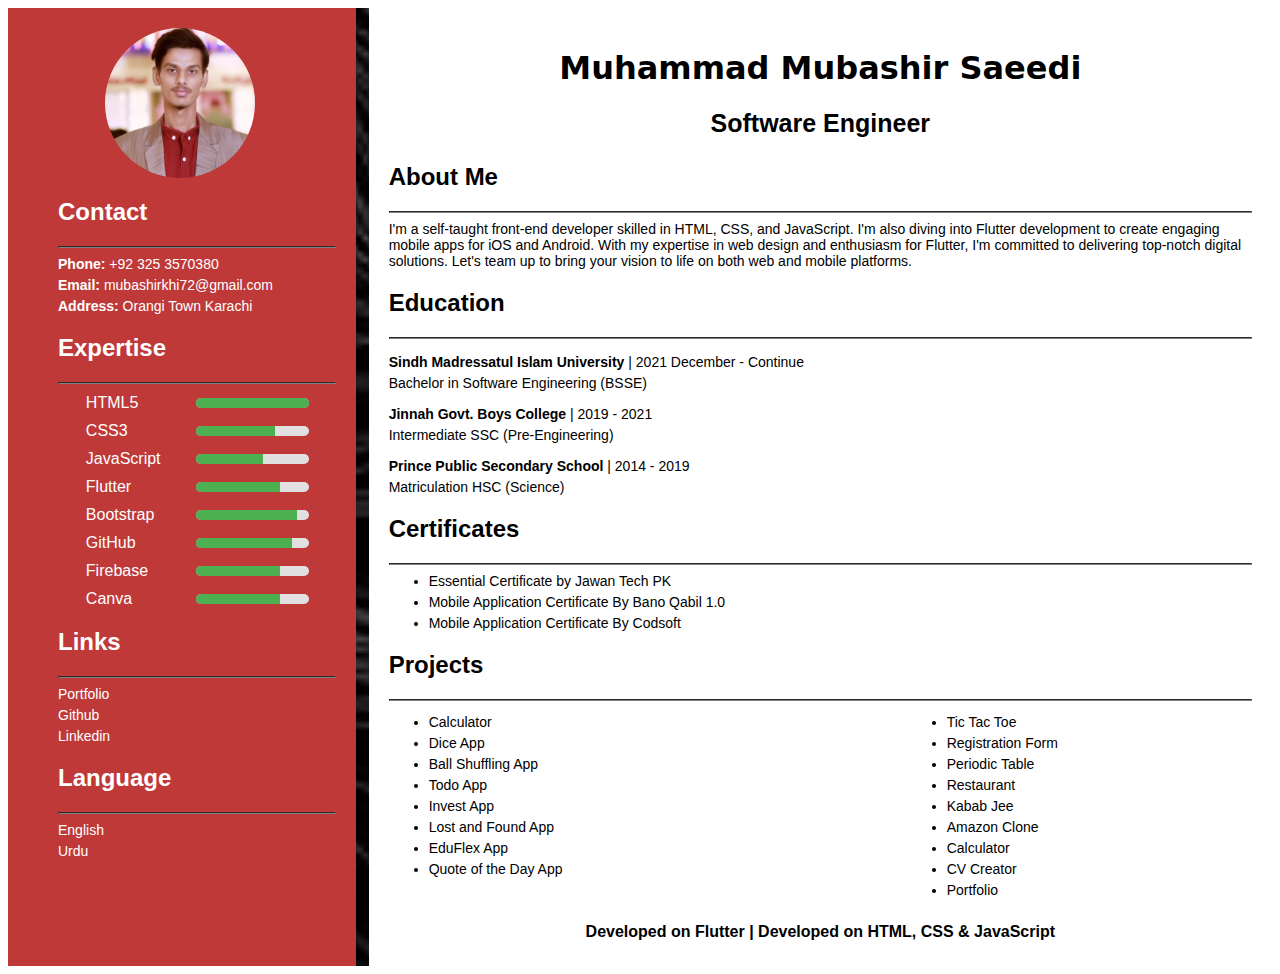
<file: Milestone 1 & 2/index.html>
<!DOCTYPE html>
<html lang="en">
<head>
  <meta charset="UTF-8">
  <meta name="viewport" content="width=device-width, initial-scale=1.0">
  <title>Resume Muhammad Mubashir</title>
  <link rel="stylesheet" href="styles.css">
</head>
<body>
  <div class="container">
    <!-- Left column: 3 columns -->
    <div class="left-column">
      <div class="profile-picture-container">
        <img src="./profile.jpg" alt="Profile Picture">
      </div>
            <div class="left">
        <h2 onclick="toggleSection('contact')">Contact</h2>
        <div id="contact" class="toggle-content">
          <hr>
          <p><strong>Phone:</strong> +92 325 3570380</p>
          <p><strong>Email:</strong> mubashirkhi72@gmail.com</p>
          <p><strong>Address:</strong> Orangi Town Karachi</p>
        </div>

        <h2 onclick="toggleSection('expertise')">Expertise</h2>
        <div id="expertise" class="toggle-content">
          <hr>
          <div class="skills-container">
            <div class="skill">
              <span class="skill-name">HTML5</span>
              <div class="progress-bar">
                <div class="progress" style="width: 100%;"></div>
              </div>
            </div>
            <div class="skill">
              <span class="skill-name">CSS3</span>
              <div class="progress-bar">
                <div class="progress" style="width: 70%;"></div>
              </div>
            </div>
            <div class="skill">
              <span class="skill-name">JavaScript</span>
              <div class="progress-bar">
                <div class="progress" style="width: 60%;"></div>
              </div>
            </div>
            <div class="skill">
              <span class="skill-name">Flutter</span>
              <div class="progress-bar">
                <div class="progress" style="width: 75%;"></div>
              </div>
            </div>
            <div class="skill">
              <span class="skill-name">Bootstrap</span>
              <div class="progress-bar">
                <div class="progress" style="width: 90%;"></div>
              </div>
            </div>
            <div class="skill">
              <span class="skill-name">GitHub</span>
              <div class="progress-bar">
                <div class="progress" style="width: 85%;"></div>
              </div>
            </div>
            <div class="skill">
              <span class="skill-name">Firebase</span>
              <div class="progress-bar">
                <div class="progress" style="width: 75%;"></div>
              </div>
            </div>
            <div class="skill">
              <span class="skill-name">Canva</span>
              <div class="progress-bar">
                <div class="progress" style="width: 75%;"></div>
              </div>
            </div>
          </div>
        </div>

        <h2 onclick="toggleSection('links')">Links</h2>
        <div id="links" class="toggle-content">
          <hr>
          <p><a href="https://portfolio-by-mubashir-sable.vercel.app/" class="link" target="_blank">Portfolio</a></p>
          <p><a href="https://github.com/muhammadmubashir72" class="link" target="_blank">Github</a></p>
          <p><a href="https://www.linkedin.com/in/muhammad-mubashir-saeedi/" class="link" target="_blank">Linkedin</a></p>
        </div>

        <h2 onclick="toggleSection('language')">Language</h2>
        <div id="language" class="toggle-content">
          <hr>
          <p>English</p>
          <p>Urdu</p>
        </div>
      </div>
    </div>

    <!-- Image Divider -->
    <div class="img-divider">
      <img src="./download (1).jpeg" alt="Divider Image">
    </div>

    <!-- Right column: 8 columns -->
    <div class="right-column">
      <h1>Muhammad Mubashir Saeedi</h1>
      <h3>Software Engineer</h3>

      <h2 onclick="toggleSection('about')">About Me</h2>
      <div id="about" class="toggle-content">
        <hr>
        <p>I'm a self-taught front-end developer skilled in HTML, CSS, and JavaScript. I'm also diving into Flutter development to create engaging mobile apps for iOS and Android. With my expertise in web design and enthusiasm for Flutter, I'm committed to delivering top-notch digital solutions. Let's team up to bring your vision to life on both web and mobile platforms.</p>
      </div>

      <h2 onclick="toggleSection('education')">Education</h2>
      <div id="education" class="toggle-content">
        <hr>
        <p class="head"><strong>Sindh Madressatul Islam University</strong> | 2021 December - Continue</p>
        <p>Bachelor in Software Engineering (BSSE)</p>
        <p class="head"><strong>Jinnah Govt. Boys College</strong> | 2019 - 2021</p>
        <p>Intermediate SSC (Pre-Engineering)</p>
        <p class="head"><strong>Prince Public Secondary School</strong> | 2014 - 2019</p>
        <p>Matriculation HSC (Science)</p>
      </div>

      <h2 onclick="toggleSection('certificates')">Certificates</h2>
      <div id="certificates" class="toggle-content">
        <hr>
        <ul>
          <li>Essential Certificate by Jawan Tech PK</li>
          <li>Mobile Application Certificate By Bano Qabil 1.0</li>
          <li>Mobile Application Certificate By Codsoft</li>
        </ul>
      </div>

      <h2 onclick="toggleSection('projects')">Projects</h2>
      <div id="projects" class="toggle-content">
        <hr>
        <div class="projects">
          <div>
            <ul>
              <li>Calculator</li>
              <li>Dice App</li>
              <li>Ball Shuffling App</li>
              <li>Todo App</li>
              <li>Invest App</li>
              <li>Lost and Found App</li>
              <li>EduFlex App</li>
              <li>Quote of the Day App</li>
            </ul>
          </div>
          <div>
            <ul>
              <li>Tic Tac Toe</li>
              <li>Registration Form</li>
              <li>Periodic Table</li>
              <li>Restaurant</li>
              <li>Kabab Jee</li>
              <li>Amazon Clone</li>
              <li>Calculator</li>
              <li>CV Creator</li>
              <li>Portfolio</li>
            </ul>
          </div>
        </div>
        <p class="developed">Developed on Flutter | Developed on HTML, CSS & JavaScript</p>
      </div>
    </div>
  </div>

  <script src="./app.js"></script>
</body>
</html>
</file>
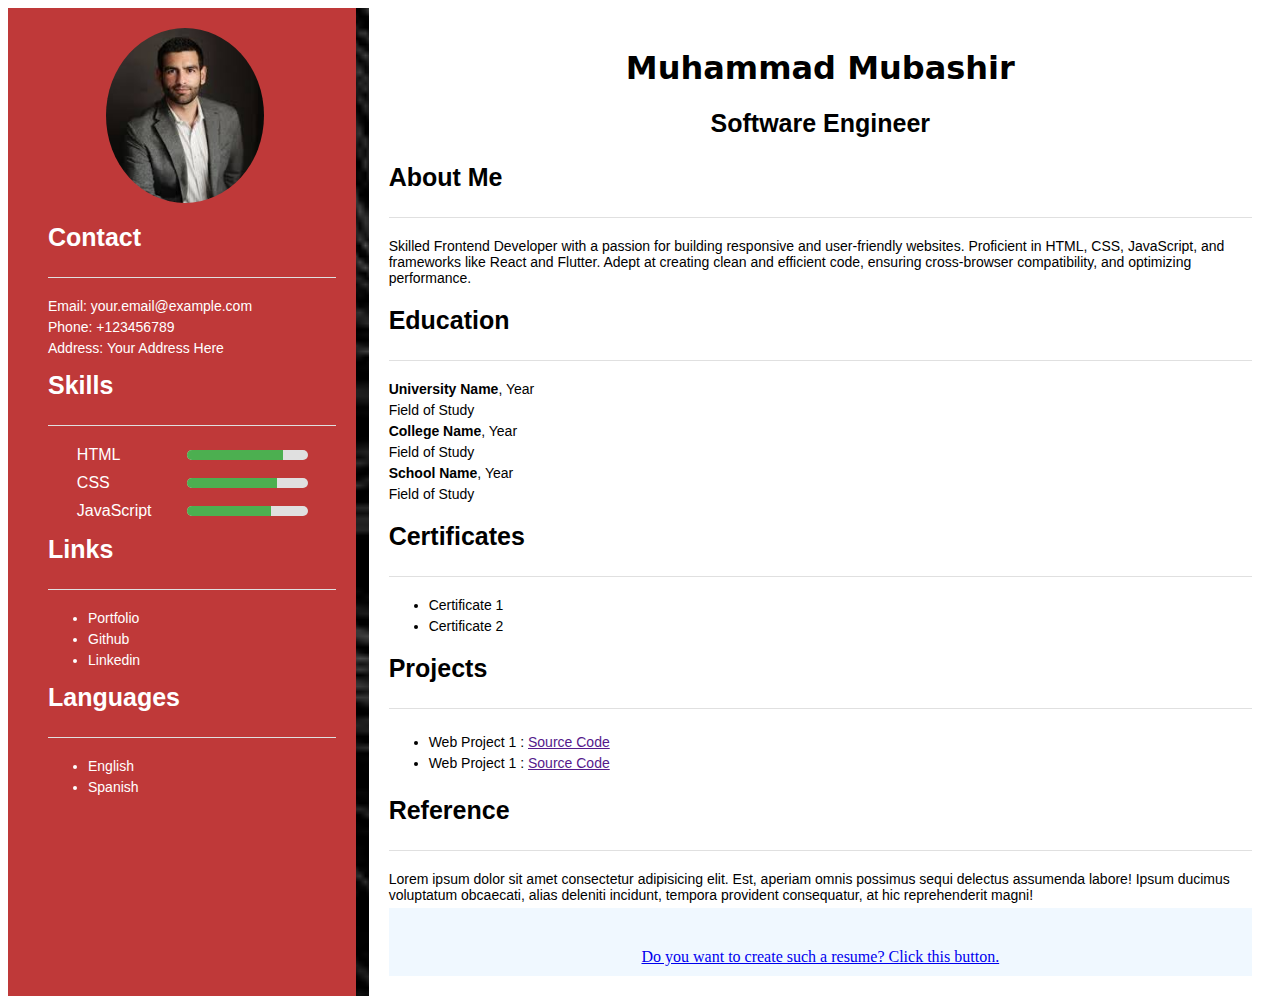
<file: Milestone 3/index.html>
<!DOCTYPE html>
<html lang="en">
  <head>
    <meta charset="UTF-8" />
    <meta name="viewport" content="width=device-width, initial-scale=1.0" />
    <link rel="stylesheet" href="styles.css" />
    <title>Resume</title>
  </head>
  <body>
    <div class="container">
      <div class="left-column">
        <div class="left">
          <img src="./profile.jpeg" alt="Profile Picture" class="profile-pic" />

          <h3 class="head">Contact</h3>
          <hr class="heading-line" />
          <p>Email: your.email@example.com</p>
          <p>Phone: +123456789</p>
          <p>Address: Your Address Here</p>

          <h3 class="head">Skills</h3>
          <hr class="heading-line" />
          <div class="skills-container">
            <div class="skill">
              <span class="skill-name">HTML</span>
              <div class="progress-bar">
                <div class="progress" style="width: 80%"></div>
              </div>
            </div>
            <div class="skill">
              <span class="skill-name">CSS</span>
              <div class="progress-bar">
                <div class="progress" style="width: 75%"></div>
              </div>
            </div>
            <div class="skill">
              <span class="skill-name">JavaScript</span>
              <div class="progress-bar">
                <div class="progress" style="width: 70%"></div>
              </div>
            </div>
          </div>

          <h3 class="head">Links</h3>
          <hr class="heading-line" />
          <ul>
            <li><a href="https://your-link.com" class="link">Portfolio</a></li>
            <li><a href="https://your-link.com" class="link">Github</a></li>
            <li><a href="https://your-link.com" class="link">Linkedin</a></li>
          </ul>

          <h3 class="head">Languages</h3>
          <hr class="heading-line" />
          <ul>
            <li>English</li>
            <li>Spanish</li>
          </ul>
        </div>
      </div>

      <div class="img-divider">
        <img src="img_div.jpeg" alt="Divider Image" />
      </div>

      <div class="right-column">
        <h1 id="user-name">Muhammad Mubashir</h1>
        <h3 class="position" id="user-position">Software Engineer</h3>

        <h3>About Me</h3>
        <hr class="heading-line" />
        <p id="user-about">
          Skilled Frontend Developer with a passion for building responsive and
          user-friendly websites. Proficient in HTML, CSS, JavaScript, and
          frameworks like React and Flutter. Adept at creating clean and
          efficient code, ensuring cross-browser compatibility, and optimizing
          performance.
        </p>

        <h3>Education</h3>
        <hr class="heading-line" />
        <div id="education-section">
          <p><strong>University Name</strong>, Year</p>
          <p>Field of Study</p>
          <p><strong>College Name</strong>, Year</p>
          <p>Field of Study</p>
          <p><strong>School Name</strong>, Year</p>
          <p>Field of Study</p>
        </div>

        <h3>Certificates</h3>
        <hr class="heading-line" />
        <ul id="certificates-list">
          <li>Certificate 1</li>
          <li>Certificate 2</li>
        </ul>

        <h3>Projects</h3>
        <hr class="heading-line" />
        <div class="projects">
          <div>
            <ul id="web-projects-list">
              <li>Web Project 1 : <a href="">Source Code</a></li>
              <li>Web Project 1 : <a href="">Source Code</a></li>

              </ul>
          </div>
        
        </div>
        <h3>Reference</h3>
        <hr class="heading-line" />
        <p>Lorem ipsum dolor sit amet consectetur adipisicing elit. Est, aperiam omnis possimus sequi delectus assumenda labore! Ipsum ducimus voluptatum obcaecati, alias deleniti incidunt, tempora provident consequatur, at hic reprehenderit magni!</p>
        <div class="button-container">
          <a target="_blank" href = "./dynamic-resume.html" id="edit-resume">Do you want to create such a resume? Click this button.</a>
        </div>

      </div>
    </div>

    <script src="app.js"></script>
  </body>
</html>
</file>
<file: Milestone 1 & 2/styles.css>
/* Container for the layout */
.container {
  display: flex;
  width: 100%;
}

/* Left Column Styles */
.left-column {
  width: 25%; /* Width of the left column */
  background-color: rgba(178, 16, 16, 0.826); /* Background color */
  padding: 20px; /* Padding for inner spacing */
  color: white; /* Text color */
}

/* Right Column Styles */
.right-column {
  width: 70%; /* Width of the right column */
  padding: 20px; /* Padding for inner spacing */
  background-color: white; /* Background color */
  color: black; /* Text color */
}

/* Image Divider Styles */
.img-divider {
  width: 1%; /* Width of the image divider */
  display: flex; /* Use flexbox to center the image */
  justify-content: center; /* Center horizontally */
  align-items: stretch; /* Stretch to fill the column height */
}

/* Image within the divider */
.img-divider img {
  width: 100%; /* Image takes full width of the divider */
  height: 100%; /* Set height to full viewport height */
  object-fit: cover; /* Cover to fill the space without distortion */
}

/* Profile Picture Container */
.profile-picture-container {
  width: 150px;  /* Adjust width */
  height: 150px; /* Adjust height */
  overflow: hidden;
  border-radius: 50%; /* To make it circular */
  
  display: flex;
  justify-content: center; /* Horizontally center the image */
  align-items: center; /* Vertically center the image */
  
  margin-left: 25%; /* Adds space from the left side */
}

/* Profile Image */
.profile-picture-container img {
  width: 100%;
  height: 100%;
  object-fit: cover; /* Cover to fill the container */
}


/* Heading and Text Styles */
h1 {
  font-family: system-ui, -apple-system, BlinkMacSystemFont, 'Segoe UI', Roboto, Oxygen, Ubuntu, Cantarell, 'Open Sans', 'Helvetica Neue', sans-serif; /* Font for main title */
  color: black; /* Title color */
  text-align: center; /* Center the title */
}

h2, h3 {
  font-family: 'Arial', sans-serif; /* Font family for headings */
  margin-top: 20px; /* Margin above headings */
}

h3 {
  color: black; /* Sub-title color */
  text-align: center; /* Center the sub-title */
  font-size: 25px;
}

.head {
  margin-top: 15px;
}

/* Paragraph and List Styles */
p, ul, li {
  font-family: 'Verdana', sans-serif; /* Font family for text */
  font-size: 14px; /* Font size for text */
  margin: 5px 0; /* Margin for spacing between lines */
}

.skills-container {
  width: 80%;
  margin: 0 auto;
  font-family: 'Arial', sans-serif;
}

.skill {
  display: flex;
  align-items: center; /* Align items vertically */
  margin: 10px 0; /* Margin between skills */
}

.skill-name {
  width: 100px; /* Fixed width to align all progress bars */
  font-size: 16px;
  color: white; /* Skill text color */
}

.progress-bar {
  flex: 1; /* Take the remaining space */
  background-color: #e0e0e0;
  border-radius: 10px;
  overflow: hidden;
  height: 10px; /* Height of progress bar */
  margin-left: 10px; /* Space between skill name and progress bar */
  position: relative; /* To position the progress bar inside */
}

.progress {
  background-color: #4caf50; /* Green color for progress */
  height: 100%;
  transition: width 0.3s ease;
  position: absolute; /* To ensure the progress bar starts from the same point */
  left: 0;
  top: 0;
}

/* Link Styles */
.link {
  color: white; /* Link color */
  text-decoration: none; /* Remove underline from links */
}

/* Horizontal Rule Styles */
hr {
  border-color: grey; /* Color for horizontal lines */
}

/* Projects Section Styles */
.projects {
  display: flex; /* Use flexbox for layout */
  justify-content: space-between; /* Space between project columns */
}

.projects div {
  width: 40%; /* Width for each project column */
}

/* Developed On Section Styles */
.developed {
  text-align: center; /* Center the text */
  color: black; /* Text color */
  margin-top: 20px; /* Margin above this section */
  font-weight: bolder; /* Make the font bolder */
  font-size: 16px; /* Font size */
}

/* Padding for the left section */
.left {
  padding-left: 30px; /* Left padding for the content */
}

/* Additional Styles for Responsiveness */
@media (max-width: 768px) {
  .container {
      flex-direction: column; /* Stack columns on smaller screens */
  }

  .left-column, .right-column {
      width: 100%; /* Full width for columns */
  }

  .img-divider {
      display: none; /* Hide image divider on smaller screens */
  }
}
</file>
<file: Milestone 3/styles.css>
/* Container for the layout */
.container {
    display: flex;
    width: 100%;
    height: 100%;
}

/* Left Column Styles */
.left-column {
    width: 25%;
    /* Width of the left column */
    background-color: rgba(178, 16, 16, 0.826);
    /* Background color */
    padding: 20px;
    /* Padding for inner spacing */
    color: white;
    /* Text color */

}

/* Right Column Styles */
.right-column {
    width: 70%;
    /* Width of the right column */
    padding: 20px;
    /* Padding for inner spacing */
    background-color: white;
    /* Background color */
    color: black;
    /* Text color */
}

/* Image Divider Styles */
.img-divider {
    width: 1%;
    /* Width of the image divider */
    display: flex;
    /* Use flexbox to center the image */
    justify-content: center;
    /* Center horizontally */
    align-items: stretch;
    /* Stretch to fill the column height */
}

/* Image within the divider */
.img-divider img {
    width: 100%;
    /* Image takes full width of the divider */
    height: 100%;
    /* Set height to full viewport height */
    object-fit: cover;
    /* Cover to fill the space without distortion */
}

/* Profile Picture Styles */
.profile-pic {
    display: block;
    /* Block display for centering */
    margin-left: auto;
    /* Auto margins for centering */
    margin-right: 25%;
    /* Auto margins for centering */
    width: 55%;
    /* Adjust the width of the profile picture */
    height: 175px;
    /* Set a fixed height for the profile picture */
    border-radius: 50%;
    /* Make it circular */
    margin-bottom: 20px;
    /* Space below the image */
    object-fit: cover;
    /* Maintain aspect ratio and cover the area */
}

/* Heading and Text Styles */
h1 {
    font-family: system-ui, -apple-system, BlinkMacSystemFont, 'Segoe UI', Roboto, Oxygen, Ubuntu, Cantarell, 'Open Sans', 'Helvetica Neue', sans-serif;
    /* Font for main title */
    color: black;
    /* Title color */
    text-align: center;
    /* Center the title */
}

h2,
h3 {
    font-family: 'Arial', sans-serif;
    /* Font family for headings */
    margin-top: 20px;
    /* Margin above headings */
    color: black;
    /* Change color to black for headings */
    text-align: left;
    /* Align text to the left */
}

h3 {
    font-size: 25px;
    /* Font size for sub-title */
}

.head {
    margin-top: 15px;
}

/* Paragraph and List Styles */
p,
ul,
li {
    font-family: 'Verdana', sans-serif;
    /* Font family for text */
    font-size: 14px;
    /* Font size for text */
    margin: 5px 0;
    /* Margin for spacing between lines */
}

.skills-container {
    width: 80%;
    margin: 0 auto;
    font-family: 'Arial', sans-serif;
}

.skill {
    display: flex;
    align-items: center;
    margin: 10px 0;
}

.skill-name {
    width: 100px;
    /* Fixed width to align all progress bars */
    font-size: 16px;
    color: white;
    /* Skill text color */
}

.progress-bar {
    flex: 1;
    background-color: #e0e0e0;
    border-radius: 10px;
    overflow: hidden;
    height: 10px;
    margin-left: 10px;
    position: relative;
}

.progress {
    background-color: #4caf50;
    height: 100%;
    transition: width 0.3s ease;
    position: absolute;
    left: 0;
    top: 0;
}

/* Link Styles */
.link {
    color: white;
    /* Link color */
    text-decoration: none;
    /* Remove underline from links */
}

/* Horizontal Rule Styles */
hr {
    border-color: grey;
    /* Color for horizontal lines */
}

/* Projects Section Styles */
.projects {
    display: flex;
    /* Use flexbox for layout */
    justify-content: space-between;
    /* Space between project columns */
}

.projects div {
    width: 40%;
    /* Width for each project column */
}

/* Developed On Section Styles */
.developed {
    text-align: center;
    /* Center the text */
    color: black;
    /* Text color */
    margin-top: 20px;
    /* Margin above this section */
    font-weight: bolder;
    /* Make the font bolder */
    font-size: 16px;
    /* Font size */
}

.left {
    padding-left: 20px;
}

.head {
    color: white !important;
    ;

}

.position {
    text-align: center;
}

/* Horizontal Rule Styles */
hr {
    border: 1px solid #ccc;
    /* Change the color of the horizontal line */
    margin: 20px 0;
    /* Add margin above and below */
}

/* Horizontal Line Styles */
hr {
    border: none; /* Remove default border */
    height: 1px; /* Height of the line */
    background-color: #e0e0e0; /* Color of the horizontal line */
    margin: 20px 0; /* Margin above and below the line */
}
.button-container {
    background-color: aliceblue;
    display: flex;
    justify-content: center; /* Horizontal centering */
    align-items: center;     /* Vertical centering */
    /* height: 100vh;           Full viewport height to center vertically */
}

#edit-resume {
    margin-top: 30px;
    padding: 10px 20px;
    font-size: 16px;

}
</file>
